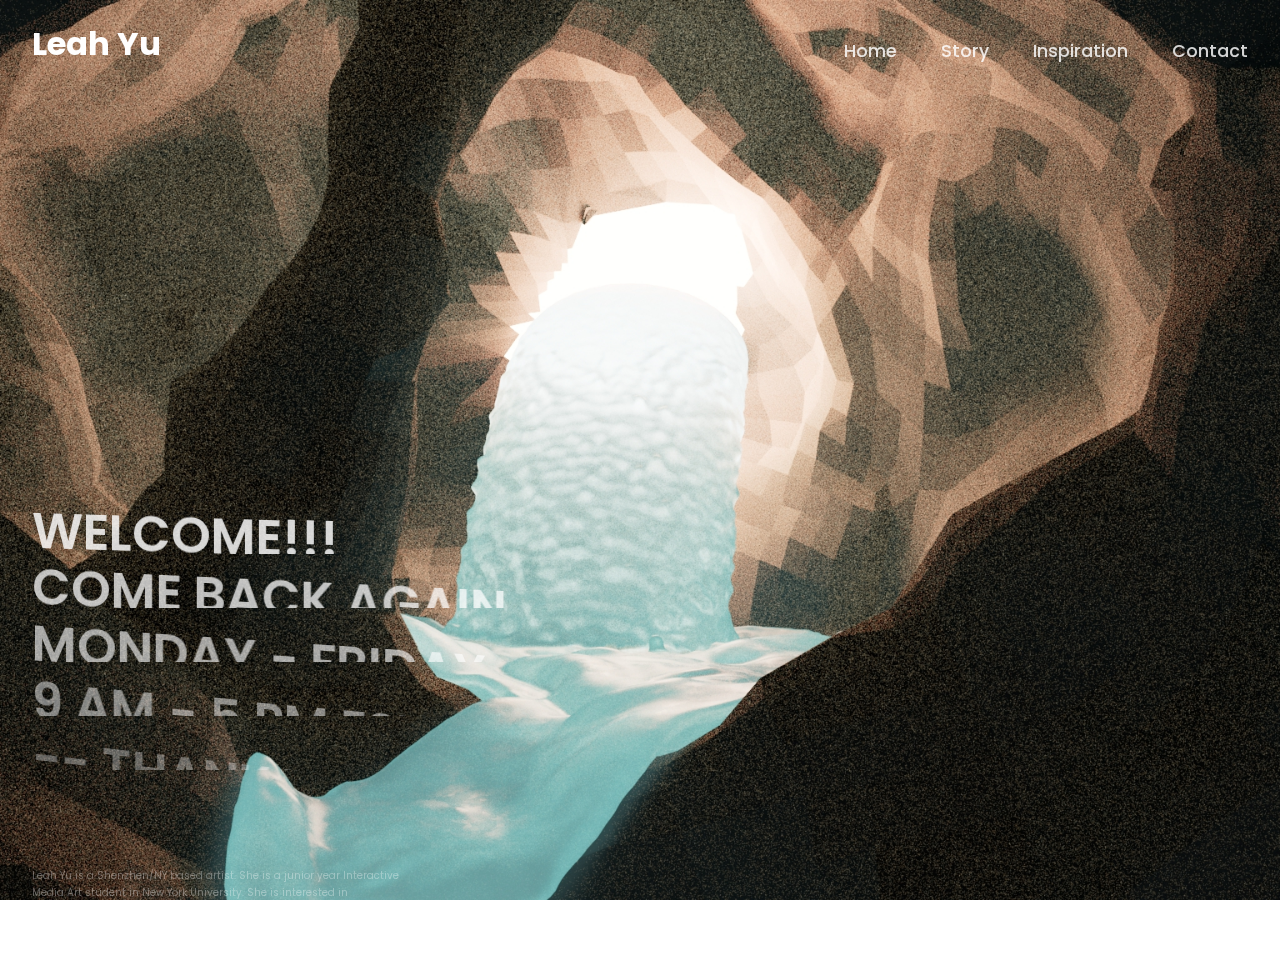
<file: public/index.html>
<!DOCTYPE html>
<html lang="en">

    <head>
    <script src="https://cdnjs.cloudflare.com/ajax/libs/gsap/3.11.5/gsap.min.js"></script>
    <link rel="stylesheet" href="./home.css">
    <meta charset="utf-8"/>
    </head>

    <body>
        <!-- <div> -->
        <header>
                <h2 class="logo">Leah Yu</h2>
                <nav class="navigation">
                    <a>Home</a>
                    <a href="#">Story</a>
                    <a href="#">Inspiration</a>
                    <a href="#">Contact</a>
                </nav>
        </header>

            <!--# Hero ctr -->
        <div class="ctr">
            <!--! left-ctr -->
            <div class="left-ctr">
            <div class="left-ctr-1">
                <span>
                <h1>welcome!!!</h1>
                </span>
                <span>
                <h1>Come back again</h1>
                </span>
                <span>
                <h1>Monday - Friday</h1>
                </span>
                <span>
                <h1>9 am - 5 pm EST</h1>
                </span>
                <span>
                <h1>-- Thank you! --</h1>
                </span>
            </div>
            <div class="left-ctr-2">
                <div class="left-ctr-2-1">
                <p>
                    Leah Yu is a Shenzhen/NY based artist. She is a junior year Interactive Media Art student in New York University. She is interested in multimedia art, animation, and photography. She gets inspirations randomly from her daily life, and she loves visual development work.
                </p>
                </div>
                <div class="left-ctr-2-2">
                <span>
                    <p>Email</p>
                </span>
                <span>
                    <p>Instagram</p>
                </span>
                <span>
                    <p>Discord</p>
                </span>
                </div>
            </div>
            </div>
            <div class="right-ctr">
            <div class="right-ctr-box">
                <div class="right-ctr-box-inner-1">
                <h1>Thank you for coming!</h1>
                <p>●' Θ '●</p>
                </div>
                <div class="right-ctr-box-inner-2">
                <p>Leah Yu</p>
                <h1>jy4726@nyu.edu</h1>
                </div>
            </div>
            </div>
        <!-- </div> -->

        <script src="./myScript.js"></script>
    </body>


</html>
</file>
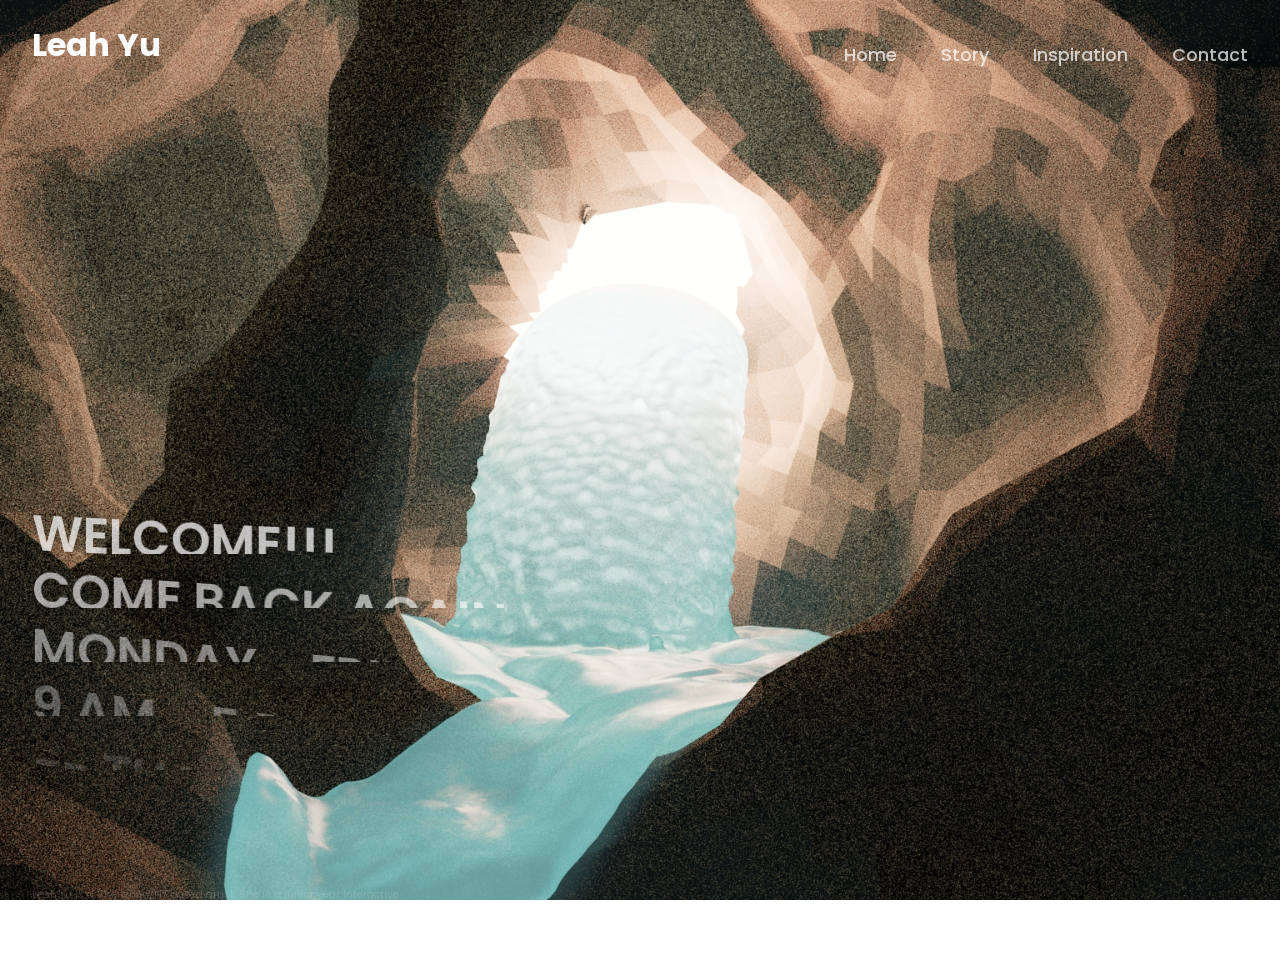
<file: public/denied.html>
<!DOCTYPE html>
<html lang="en">

  <head>
    <script src="https://cdnjs.cloudflare.com/ajax/libs/gsap/3.11.5/gsap.min.js"></script>
    <link rel="stylesheet" href="./global.css">
    <meta charset="utf-8"/>
  </head>

  <body>
    <header>
        <h2 class="logo">Leah Yu</h2>
        <nav class="navigation">
            <a href="index.html">Home</a>
            <a href="#">Story</a>
            <a href="#">Inspiration</a>
            <a href="#">Contact</a>
        </nav>
    </header>

      <!--# Hero ctr -->
    <div class="ctr">
      <!--! left-ctr -->
      <div class="left-ctr">
        <div class="left-ctr-1">
          <span>
            <h1>welcome!!!</h1>
          </span>
          <span>
            <h1>Come back again</h1>
          </span>
          <span>
            <h1>Monday - Friday</h1>
          </span>
          <span>
            <h1>9 am - 5 pm EST</h1>
          </span>
          <span>
            <h1>-- Thank you! --</h1>
          </span>
        </div>
        <div class="left-ctr-2">
          <div class="left-ctr-2-1">
            <p>
              Leah Yu is a Shenzhen/NY based artist. She is a junior year Interactive Media Art student in New York University. She is interested in multimedia art, animation, and photography. She gets inspirations randomly from her daily life, and she loves visual development work.
            </p>
          </div>
          <div class="left-ctr-2-2">
            <span>
              <p>Email</p>
            </span>
            <span>
              <p>Instagram</p>
            </span>
            <span>
              <p>Discord</p>
            </span>
          </div>
        </div>
      </div>
      <div class="right-ctr">
        <div class="right-ctr-box">
          <div class="right-ctr-box-inner-1">
            <h1>Thank you for coming!</h1>
            <p>●' Θ '●</p>
          </div>
          <div class="right-ctr-box-inner-2">
            <p>Leah Yu</p>
            <h1>jy4726@nyu.edu</h1>
          </div>
        </div>
      </div>
    </div>
    <script src="./myScript.js"></script>
  </body>

</html>
</file>
<file: public/home.css>
@import url('https://fonts.googleapis.com/css2?family=Poppins&display=swap');

*
{
    padding: 0;
    margin: 0;
    box-sizing: border-box;
    font-family: 'Poppins', sans-serif;
    text-decoration: none;

}
body{
    display: flex;
    justify-content: center;
    align-items: center;
    min-height: 100vh;
    background: url(images/cave1.jpg)no-repeat;
    background-size: cover;
    background-position: center;

    padding-inline: clamp(1.5rem, 2vw, 2rem);
    overflow: hidden;
}
header{
    position: fixed;
    top: 0;
    left: 0;
    width: 100%;
    padding: 20px 2rem;
    /* background: red; */
    display: flex;
    justify-content: space-between;
    align-items: center;
    z-index: 99;

}
.logo{
    font-size: 2em;
    color: #fff;
    user-select: none;
}
.navigation a{
    position: relative;
    font-size: 1.1rem;
    font-weight: 500;
    color: #fff;
    margin-left: 40px;

}
.navigation a::after{
    content: '';
    position: absolute;
    left: 0;
    bottom: -6px;
    width: 100%;
    height: 3px;
    background: #fff;
    border-radius: 5px;
    transform-origin: right;
    transform:scaleX(0);
    transition: transform .5s;
}
.navigation a:hover::after{
    transform:scaleX(1);
    transform-origin: left;

}

/*? Hero ctr */
.ctr {
    /* background: url(images/cave1.jpg)no-repeat;
    background-size: cover;
    background-position: center;
     */

    position: absolute;
    bottom: 2rem;
    display: flex;
    align-items: flex-end;
    justify-content: space-between;
}
  
.left-ctr-1 h1 {
    margin: 15px 0px 15px 2rem;
    line-height: 1.5rem;
    font-size: 50px;
    font-weight: 600;
    text-transform: uppercase;
    color: #fff;
}
.left-ctr-2 {
    margin: 0px 0px 0px 2rem;
    display: flex;
    width: 100%;
    padding-top: 30px;
}
.left-ctr-2 .left-ctr-2-1 {
    width: 40%;
}
.left-ctr-2 .left-ctr-2-2 {
    margin: 0px 15px;
}
.left-ctr-2 .left-ctr-2-2 p {
    margin-bottom: 4px;
    text-decoration: underline;
}
.left-ctr-2 p {
    font-size: 10px;
    line-height: 170%;
    color: #fff;
}
.ctr .right-ctr {
    margin-right: 2rem;
    background-color: #eee;
    color: #020404;
    width: 500px;
    height: fit-content;
    font-size: 10px;
    padding: 15px 20px;
    border-radius: 10px;
}
.right-ctr-box {
    display: flex;
    align-items: center;
    width: 100%;
    flex-direction: column;
    height: fit-content;
  }
.right-ctr-box .right-ctr-box-inner-1,
.right-ctr-box .right-ctr-box-inner-2 {
    display: flex;
    align-items: center;
    justify-content: space-between;
    width: 100%;
}
.right-ctr-box h1 {
    font-size: 15px;
}
.right-ctr-box p {
    font-size: 10px;
}
span {
    overflow: hidden;
    display: block;
}
</file>
<file: public/global.css>
@import url('https://fonts.googleapis.com/css2?family=Poppins&display=swap');

*
{
    padding: 0;
    margin: 0;
    box-sizing: border-box;
    font-family: 'Poppins', sans-serif;
    text-decoration: none;

}
body{
    display: flex;
    justify-content: center;
    align-items: center;
    min-height: 100vh;
    background: url(images/cave1.jpg)no-repeat;
    background-size: cover;
    background-position: center;

    padding-inline: clamp(1.5rem, 2vw, 2rem);
    overflow: hidden;
}
header{
    position: fixed;
    top: 0;
    left: 0;
    width: 100%;
    padding: 20px 2rem;
    /* background: red; */
    display: flex;
    justify-content: space-between;
    align-items: center;
    z-index: 99;

}
.logo{
    font-size: 2em;
    color: #fff;
    user-select: none;
}
.navigation a{
    position: relative;
    font-size: 1.1rem;
    font-weight: 500;
    color: #fff;
    margin-left: 40px;

}
.navigation a::after{
    content: '';
    position: absolute;
    left: 0;
    bottom: -6px;
    width: 100%;
    height: 3px;
    background: #fff;
    border-radius: 5px;
    transform-origin: right;
    transform:scaleX(0);
    transition: transform .5s;
}
.navigation a:hover::after{
    transform:scaleX(1);
    transform-origin: left;

}

/*? Hero ctr */
.ctr {
    position: absolute;
    bottom: 2rem;
    display: flex;
    align-items: flex-end;
    justify-content: space-between;
}
  
.left-ctr-1 h1 {
    margin: 15px 0px 15px 2rem;
    line-height: 1.5rem;
    font-size: 50px;
    font-weight: 600;
    text-transform: uppercase;
    color: #fff;
}
.left-ctr-2 {
    margin: 0px 0px 0px 2rem;
    display: flex;
    width: 100%;
    padding-top: 30px;
}
.left-ctr-2 .left-ctr-2-1 {
    width: 40%;
}
.left-ctr-2 .left-ctr-2-2 {
    margin: 0px 15px;
}
.left-ctr-2 .left-ctr-2-2 p {
    margin-bottom: 4px;
    text-decoration: underline;
}
.left-ctr-2 p {
    font-size: 10px;
    line-height: 170%;
    color: #fff;
}
.ctr .right-ctr {
    margin-right: 2rem;
    background-color: #eee;
    color: #020404;
    width: 500px;
    height: fit-content;
    font-size: 10px;
    padding: 15px 20px;
    border-radius: 10px;
}
.right-ctr-box {
    display: flex;
    align-items: center;
    width: 100%;
    flex-direction: column;
    height: fit-content;
  }
.right-ctr-box .right-ctr-box-inner-1,
.right-ctr-box .right-ctr-box-inner-2 {
    display: flex;
    align-items: center;
    justify-content: space-between;
    width: 100%;
}
.right-ctr-box h1 {
    font-size: 15px;
}
.right-ctr-box p {
    font-size: 10px;
}
span {
    overflow: hidden;
    display: block;
}
</file>
